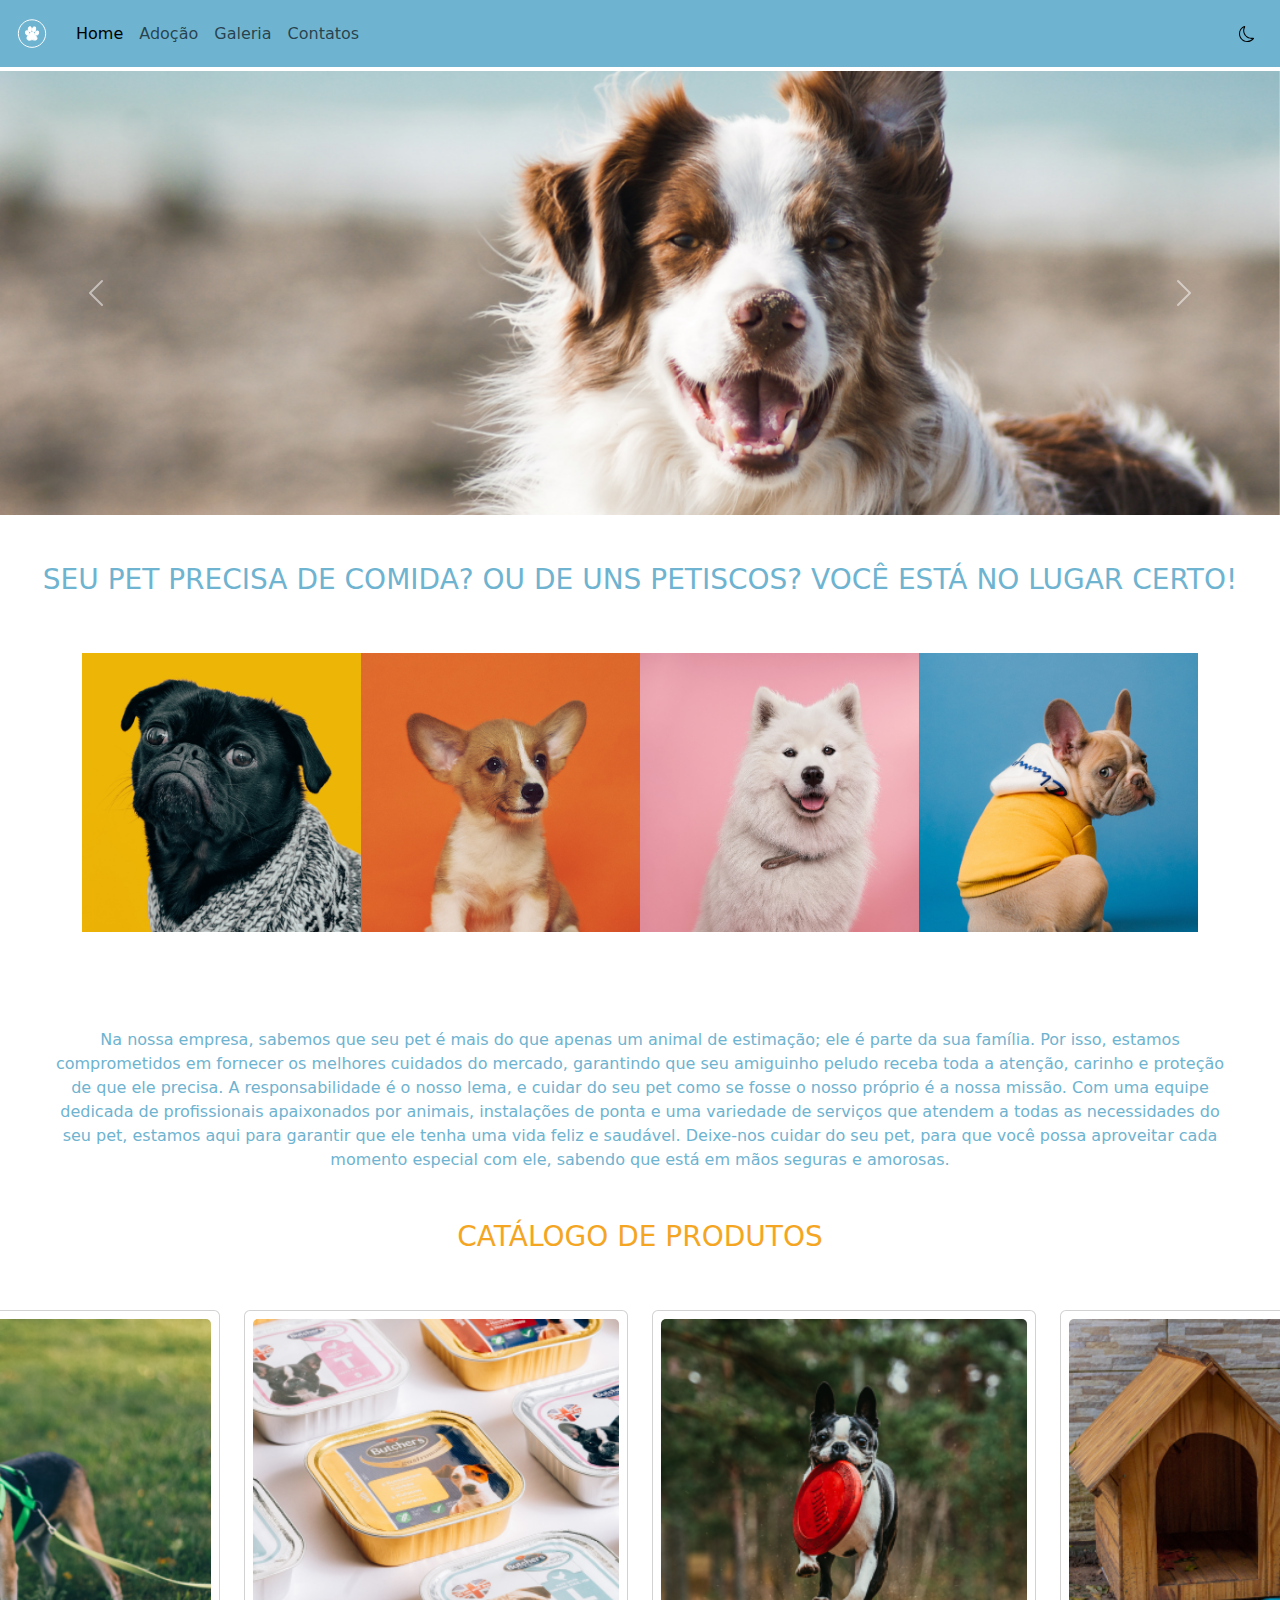
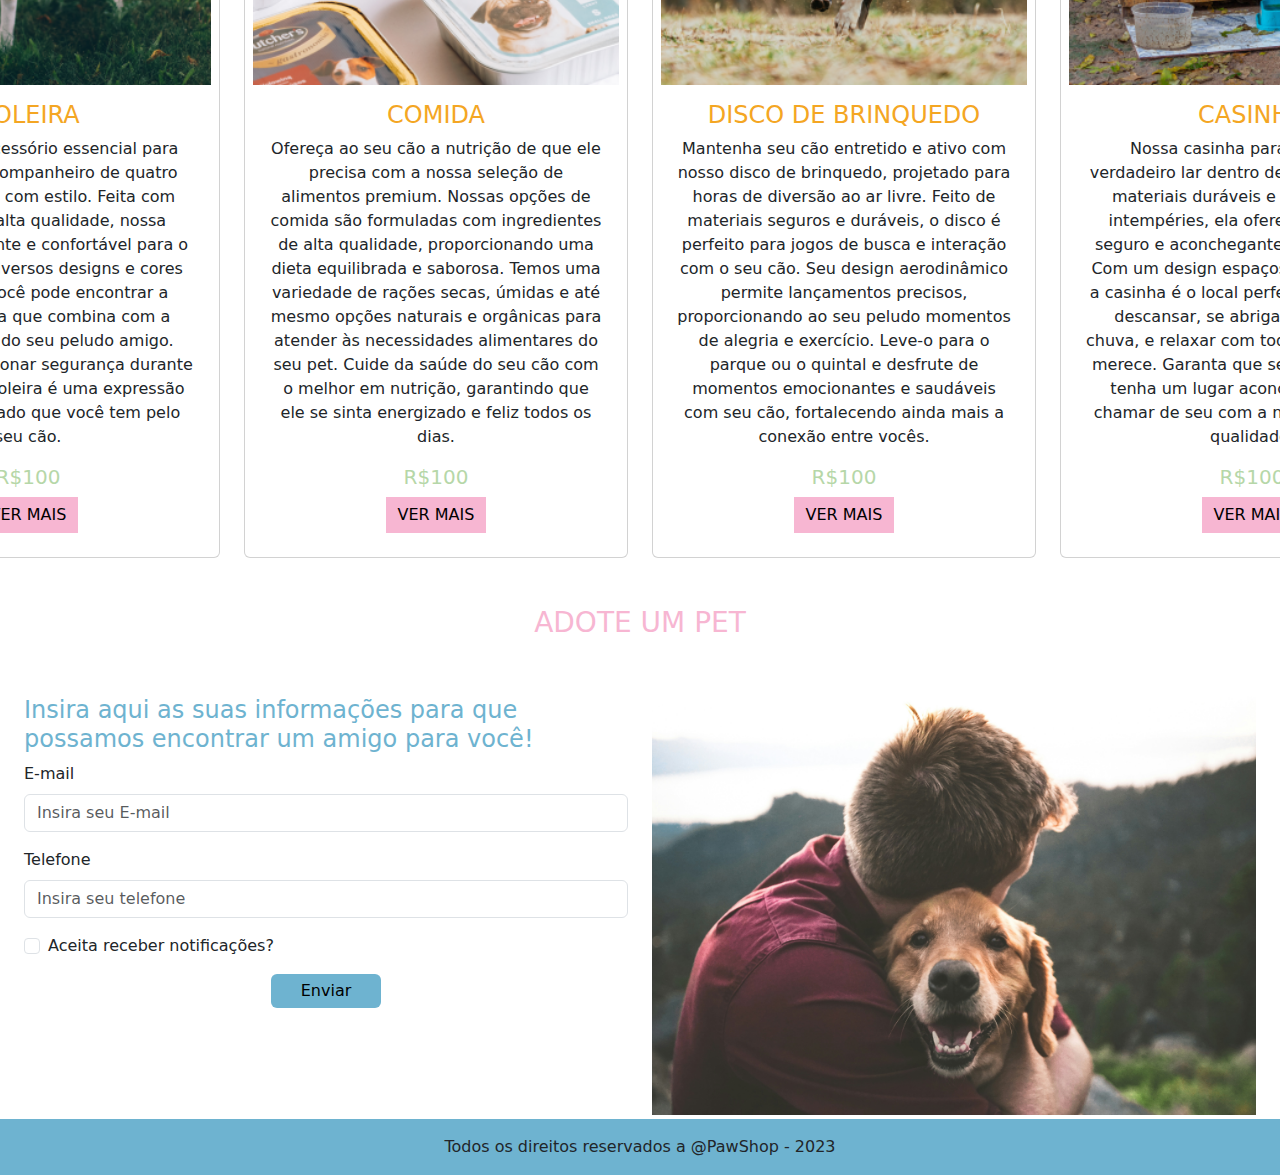
<file: index.html>
<!DOCTYPE html>
<html lang="pt-br">
<head>
    <meta charset="UTF-8">
    <meta http-equiv="X-UA-Compatible" content="IE=edge">
    <meta name="viewport" content="width=device-width, initial-scale=1.0">
    <title>PawShop</title>
    <link rel="shortcut icon" href="favicon.ico" type="image/x-icon">
    <link href="https://cdn.jsdelivr.net/npm/bootstrap@5.3.3/dist/css/bootstrap.min.css" rel="stylesheet" integrity="sha384-QWTKZyjpPEjISv5WaRU9OFeRpok6YctnYmDr5pNlyT2bRjXh0JMhjY6hW+ALEwIH" crossorigin="anonymous">
    <link rel="stylesheet" href="styles/index.css">
</head>
<body data-bs-theme="light" class="temaClaro">
    <header class="container-fluid p-0">
        <nav class="navbar navbar-expand-lg">
            <div class="container-fluid">
              <a class="navbar-brand" href="#">
                  <img src="image/logo/logoWhite.svg" alt="logo">
              </a>
              <button class="navbar-toggler" type="button" data-bs-toggle="collapse" data-bs-target="#navbarSupportedContent" aria-controls="navbarSupportedContent" aria-expanded="false" aria-label="Toggle navigation">
                <span class="navbar-toggler-icon"></span>
              </button>
              <div class="collapse navbar-collapse" id="navbarSupportedContent">
                <ul class="navbar-nav me-auto mb-2 mb-lg-0">
                  <li class="nav-item">
                    <a class="nav-link active" aria-current="page" href="#">Home</a>
                  </li>
                  <li class="nav-item">
                    <a class="nav-link" href="#">Adoção</a>
                  </li>
                  <li class="nav-item">
                    <a class="nav-link" href="#">Galeria</a>
                  </li>
                  <li class="nav-item">
                    <a class="nav-link" href="#">Contatos</a>
                  </li>
                </ul>
                <button type="button" class="btn">
                    <img id="temaBtn" src="image/icons/moon.svg" onclick="trocarTema()" alt="lua">
                </button>
              </div>
            </div>
          </nav>
    </header>

    <main class="container-fluid p-0 mt-1">
        <section id="banner">
            <div id="carouselExampleControls" class="carousel slide" data-bs-ride="carousel">
                <div class="carousel-inner">
                    <!-- BREAKPOINTS = são a responsividade de um site, cada breakpoint é um @media pré definido pelo boots -->
                    <!-- sm-comando - small -->
                    <!-- md-comando - médio -->
                    <!-- lg-comando - largo -->
                    <!-- xlg-comando - extra largo -->
                  <div class="carousel-item active">
                    <img src="image/banner/bannerMobile/bannerMobile.png" class="d-flex d-md-none d-lg-none w-100" alt="">
                    <img src="image/banner/bannerTablet/bannerTablet.png" class="d-none d-md-flex d-lg-none w-100" alt="">
                    <img src="image/banner/banner.png" class="d-none d-md-none d-lg-flex w-100" alt="cachorro branco e marrom">
                  </div>
                  <div class="carousel-item">
                    <img src="image/banner/bannerMobile/bannerMobile2.png" class="d-flex d-md-none d-lg-none w-100" alt="">
                    <img src="image/banner/bannerTablet/bannerTablet2.png" class="d-none d-md-flex d-lg-none w-100" alt="">
                    <img src="image/banner/banner2.png" class="d-none d-md-none d-lg-flex w-100" alt="cachorro marrom">
                  </div>
                  <div class="carousel-item">
                    <img src="image/banner/bannerMobile/bannerMobile3.png" class="d-flex d-md-none d-lg-none w-100" alt="">
                    <img src="image/banner/bannerTablet/bannerTablet3.png" class="d-none d-md-flex d-lg-none w-100" alt="">
                    <img src="image/banner/banner3.png" class="d-none d-md-none d-lg-flex w-100" alt="cachorro branco e marrom">
                  </div>
                </div>
                <button class="carousel-control-prev" type="button" data-bs-target="#carouselExampleControls" data-bs-slide="prev">
                  <span class="carousel-control-prev-icon" aria-hidden="true"></span>
                  <span class="visually-hidden">Previous</span>
                </button>
                <button class="carousel-control-next" type="button" data-bs-target="#carouselExampleControls" data-bs-slide="next">
                  <span class="carousel-control-next-icon" aria-hidden="true"></span>
                  <span class="visually-hidden">Next</span>
                </button>
              </div>
        </section>
        <section id="introducao" class="d-flex flex-column align-items-center gap-5 mt-5">
            <h3>SEU PET PRECISA DE COMIDA? OU DE UNS PETISCOS? VOCÊ ESTÁ NO LUGAR CERTO!</h3>
            <div id="dogs" class="container row">
                <img class="col-3 m-0 p-0" src="image/dogsSection/img1.png" alt="">
                <img class="col-3 m-0 p-0" src="image/dogsSection/img2.png" alt="">
                <img class="col-3 m-0 p-0" src="image/dogsSection/img3.png" alt="">
                <img class="col-3 m-0 p-0" src="image/dogsSection/img4.png" alt="">
            </div>
            <p class="m-5 text-center">Na nossa empresa, sabemos que seu pet é mais do que apenas um animal de estimação; ele é parte da sua família. Por isso, estamos comprometidos em fornecer os melhores cuidados do mercado, garantindo que seu amiguinho peludo receba toda a atenção, carinho e proteção de que ele precisa. A responsabilidade é o nosso lema, e cuidar do seu pet como se fosse o nosso próprio é a nossa missão. Com uma equipe dedicada de profissionais apaixonados por animais, instalações de ponta e uma variedade de serviços que atendem a todas as necessidades do seu pet, estamos aqui para garantir que ele tenha uma vida feliz e saudável. Deixe-nos cuidar do seu pet, para que você possa aproveitar cada momento especial com ele, sabendo que está em mãos seguras e amorosas.</p>
        </section>
        <section id="catalogo" class="d-flex flex-column align-items-center gap-5">
            <h3>CATÁLOGO DE PRODUTOS</h3>
            <div id="catalogoItens" class="d-flex justify-content-center gap-4">
                <!-- coleira -->
                <div class="card p-2" style="width: 24rem;">
                    <img src="image/products/productImage.png" class="card-img-top" alt="cachorro e coleira peitoral">
                    <div class="card-body d-flex flex-column align-items-center text-center">
                      <h4 class="card-title">COLEIRA</h4>
                      <p class="card-text">A coleira é o acessório essencial para manter o seu companheiro de quatro patas seguro e com estilo. Feita com materiais de alta qualidade, nossa coleira é resistente e confortável para o seu cão. Com diversos designs e cores disponíveis, você pode encontrar a coleira perfeita que combina com a personalidade do seu peludo amigo. Além de proporcionar segurança durante os passeios, a coleira é uma expressão do amor e cuidado que você tem pelo seu cão.</p>
                      <h5>R$100</h5>
                      <button data-bs-target="#modalColeira" data-bs-toggle="modal" type="button" class="btn btn-primary">VER MAIS</button>
                    </div>
                  </div>

                  <!-- Comida -->
                  <div class="card p-2" style="width: 24rem;">
                    <img src="image/products/productImage2.png" class="card-img-top" alt="cachorro e coleira peitoral">
                    <div class="card-body d-flex flex-column align-items-center text-center">
                      <h4 class="card-title">COMIDA</h4>
                      <p class="card-text">Ofereça ao seu cão a nutrição de que ele precisa com a nossa seleção de alimentos premium. Nossas opções de comida são formuladas com ingredientes de alta qualidade, proporcionando uma dieta equilibrada e saborosa. Temos uma variedade de rações secas, úmidas e até mesmo opções naturais e orgânicas para atender às necessidades alimentares do seu pet. Cuide da saúde do seu cão com o melhor em nutrição, garantindo que ele se sinta energizado e feliz todos os dias.</p>
                      <h5>R$100</h5>
                      <button data-bs-target="#modalComida" data-bs-toggle="modal" type="button" class="btn btn-primary">VER MAIS</button>
                    </div>
                  </div>

                  <!-- DISCO DE BRINQUEDO -->
                  <div class="card p-2" style="width: 24rem;">
                    <img src="image/products/productImage3.png" class="card-img-top" alt="marmitas de cachorro">
                    <div class="card-body d-flex flex-column align-items-center text-center">
                      <h4 class="card-title">DISCO DE BRINQUEDO</h4>
                      <p class="card-text">Mantenha seu cão entretido e ativo com nosso disco de brinquedo, projetado para horas de diversão ao ar livre. Feito de materiais seguros e duráveis, o disco é perfeito para jogos de busca e interação com o seu cão. Seu design aerodinâmico permite lançamentos precisos, proporcionando ao seu peludo momentos de alegria e exercício. Leve-o para o parque ou o quintal e desfrute de momentos emocionantes e saudáveis com seu cão, fortalecendo ainda mais a conexão entre vocês.</p>
                      <h5>R$100</h5>
                      <button data-bs-target="#modalBrinquedo" data-bs-toggle="modal" type="button" class="btn btn-primary">VER MAIS</button>
                    </div>
                  </div>

                  <!-- CASINHA -->
                  <div class="card p-2" style="width: 24rem;">
                    <img src="image/products/productImage4.png" class="card-img-top" alt="cachorro e coleira peitoral">
                    <div class="card-body d-flex flex-column align-items-center text-center">
                      <h4 class="card-title">CASINHA</h4>
                      <p class="card-text">Nossa casinha para cães é um verdadeiro lar dentro de casa. Feita com materiais duráveis e resistentes às intempéries, ela oferece um refúgio seguro e aconchegante para o seu pet. Com um design espaçoso e confortável, a casinha é o local perfeito para seu cão descansar, se abrigar do sol ou da chuva, e relaxar com todo o conforto que merece. Garanta que seu melhor amigo tenha um lugar aconchegante para chamar de seu com a nossa casinha de qualidade.</p>
                      <h5>R$100</h5>
                      <button data-bs-target="#modalCasinha" data-bs-toggle="modal" type="button" class="btn btn-primary">VER MAIS</button>
                    </div>
                  </div>
            </div>
        </section>
        <section id="adote" class="d-flex flex-column align-items-center mt-5 gap-5 mb-1">
            <h3>ADOTE UM PET</h3>
            <div class="container-fluid row m-0">
                <form class="col-6">
                    <h4>Insira aqui as suas informações para que possamos encontrar um amigo para você!</h4>
                    <div class="mb-3">
                      <label for="exampleInputEmail1" class="form-label">E-mail</label>
                      <input type="email" placeholder="Insira seu E-mail" class="form-control" id="exampleInputEmail1" aria-describedby="emailHelp">
                      <div id="emailHelp" class="form-text"></div>
                    </div>
                    <div class="mb-3">
                      <label for="exampleInputNumber1" class="form-label">Telefone</label>
                      <input type="number" placeholder="Insira seu telefone" class="form-control" id="exampleInputNumber1">
                    </div>
                    <div class="mb-3 form-check">
                      <input type="checkbox" class="form-check-input" id="exampleCheck1">
                      <label class="form-check-label" for="exampleCheck1">Aceita receber notificações?</label>
                    </div>
                    <div class="mb-3 d-flex justify-content-center">
                        <button type="submit" class="btn btn-primary">Enviar</button>    
                    </div>
                    
                  </form>
                  <img class="col-6 " src="image/imgBanner.png" alt="">
            </div>
        </section>
    </main>

    <footer class="container-fluid text-center py-3">
      <!-- eu tinha colocado e deu o mesmo resultado = class="container-fluid d-flex justify-content-center align-items-center" -->
        Todos os direitos reservados a @PawShop - 2023
    </footer>

    <!-- Modais e Offcanvas -->
    <!-- Modal da Coleira -->
    <!-- Modal -->
    <div class="modal fade" id="modalColeira" tabindex="-1" aria-labelledby="exampleModalLabel" aria-hidden="true">
        <div class="modal-dialog">
        <div class="modal-content">
            <div class="modal-header">
            <h1 class="modal-title fs-5" id="exampleModalLabel">Coleira</h1>
            <button type="button" class="btn-close" data-bs-dismiss="modal" aria-label="Close"></button>
            </div>
            <div class="modal-body">
              <img src="image/products/productImage.png" class="w-100" alt="">
              <h5>R$100</h5>
              <h5>Frete grátis!</h5>
            </div>
            <div class="modal-footer">
            <button type="button" class="btn btn-danger" data-bs-dismiss="modal">Fechar</button>
            <button type="button" class="btn btn-success">Adicionar ao Carrinho
              <img src="image/icons/cart-check.svg" alt="">
            </button>
            </div>
        </div>
        </div>
    </div>

    <div class="modal fade" id="modalComida" tabindex="-1" aria-labelledby="exampleModalLabel" aria-hidden="true">
        <div class="modal-dialog">
        <div class="modal-content">
            <div class="modal-header">
            <h1 class="modal-title fs-5" id="exampleModalLabel">Modal title</h1>
            <button type="button" class="btn-close" data-bs-dismiss="modal" aria-label="Close"></button>
            </div>
            <div class="modal-body">
            ...
            </div>
            <div class="modal-footer">
            <button type="button" class="btn btn-secondary" data-bs-dismiss="modal">Close</button>
            <button type="button" class="btn btn-primary">Save changes</button>
            </div>
        </div>
        </div>
    </div>

    <div class="modal fade" id="modalBrinquedo" tabindex="-1" aria-labelledby="exampleModalLabel" aria-hidden="true">
        <div class="modal-dialog">
        <div class="modal-content">
            <div class="modal-header">
            <h1 class="modal-title fs-5" id="exampleModalLabel">Modal title</h1>
            <button type="button" class="btn-close" data-bs-dismiss="modal" aria-label="Close"></button>
            </div>
            <div class="modal-body">
            ...
            </div>
            <div class="modal-footer">
            <button type="button" class="btn btn-secondary" data-bs-dismiss="modal">Close</button>
            <button type="button" class="btn btn-primary">Save changes</button>
            </div>
        </div>
        </div>
    </div>

    <div class="modal fade" id="modalCasinha" tabindex="-1" aria-labelledby="exampleModalLabel" aria-hidden="true">
        <div class="modal-dialog">
        <div class="modal-content">
            <div class="modal-header">
            <h1 class="modal-title fs-5" id="exampleModalLabel">Modal title</h1>
            <button type="button" class="btn-close" data-bs-dismiss="modal" aria-label="Close"></button>
            </div>
            <div class="modal-body">
            ...
            </div>
            <div class="modal-footer">
            <button type="button" class="btn btn-secondary" data-bs-dismiss="modal">Close</button>
            <button type="button" class="btn btn-primary">Save changes</button>
            </div>
        </div>
        </div>
    </div>

    <script src="https://cdn.jsdelivr.net/npm/bootstrap@5.3.3/dist/js/bootstrap.bundle.min.js" integrity="sha384-YvpcrYf0tY3lHB60NNkmXc5s9fDVZLESaAA55NDzOxhy9GkcIdslK1eN7N6jIeHz" crossorigin="anonymous"></script>
    <script>
      //aperar o botão de lua
      //trocar para o tema dark
      //apertar no botão de sol
      //trocar tema light
      //procedimento nome() fimProcedimento
      //em cima no portugol e embaixo no java script

      // function - procedimento
      function trocarTema(){
        // querySelector - achar um elemento html
        var corpo = document.querySelector("body");
        var botao = document.querySelector("#temaBtn");

        // if - condicional se
        // classList - verifica as classes do elemento
        // contains - se contém o elemento
        // setAttribute - colocar um atributo no elemento (atributo, valorAtributo)
        // replace - substitui um elemento pelo outro (troca o que está em padrão pelo outro, uma personalização - troca o antigo pelo novo)
        if(corpo.classList.contains("temaClaro")){
          corpo.classList.replace("temaClaro","temaEscuro")
          corpo.setAttribute("data-bs-theme","dark");
          botao.setAttribute("src","image/icons/sun.svg");
        }else{
          corpo.classList.replace("temaEscuro","temaClaro");
          corpo.setAttribute("data-bs-theme","light");
          botao.setAttribute("src","image/icons/moon.svg");
        }
      }

        //if(corpo.hasAttibute(data-bs-theme)){
        //  alert("estou no if")
        //}else{
        //  alert("dark")
       // }
      
    
    </script>
</body>
</html>
</file>
<file: styles/index.css>
:root{
    --azul : #6EB3D0;
    --verde : #B6D7A8;
    --rosa : #F7B6D2;
    --laranja : #F4A623;
    --preto : #000000;
    --branco : #FFFFFF;
}

header nav{
    background-color: var(--azul);
}

#introducao, #adote h4{
    color: var(--azul);
}

#catalogo h3, #catalogo h4{
    color: var(--laranja);
}

#catalogo h5{
    color: var(--verde);
}

#catalogo button{
    background-color: var(--rosa);
    border: none;
    border-radius: 0%;
    color: var(--preto);
}

/* Outra forma de mudar a cor do botão pode-se uar=
.btn-primary{} */

/* Outra maneira tem também =
.card-body button !important = sempre que colocar le vai priorizar */

#adote h3{
    color: var(--rosa);
}

#adote button{
    background-color: var(--azul);
    border: none;
    color: var(--preto);
    padding: 5px 30px;
}

footer{
    background-color: var(--azul);
}
</file>
